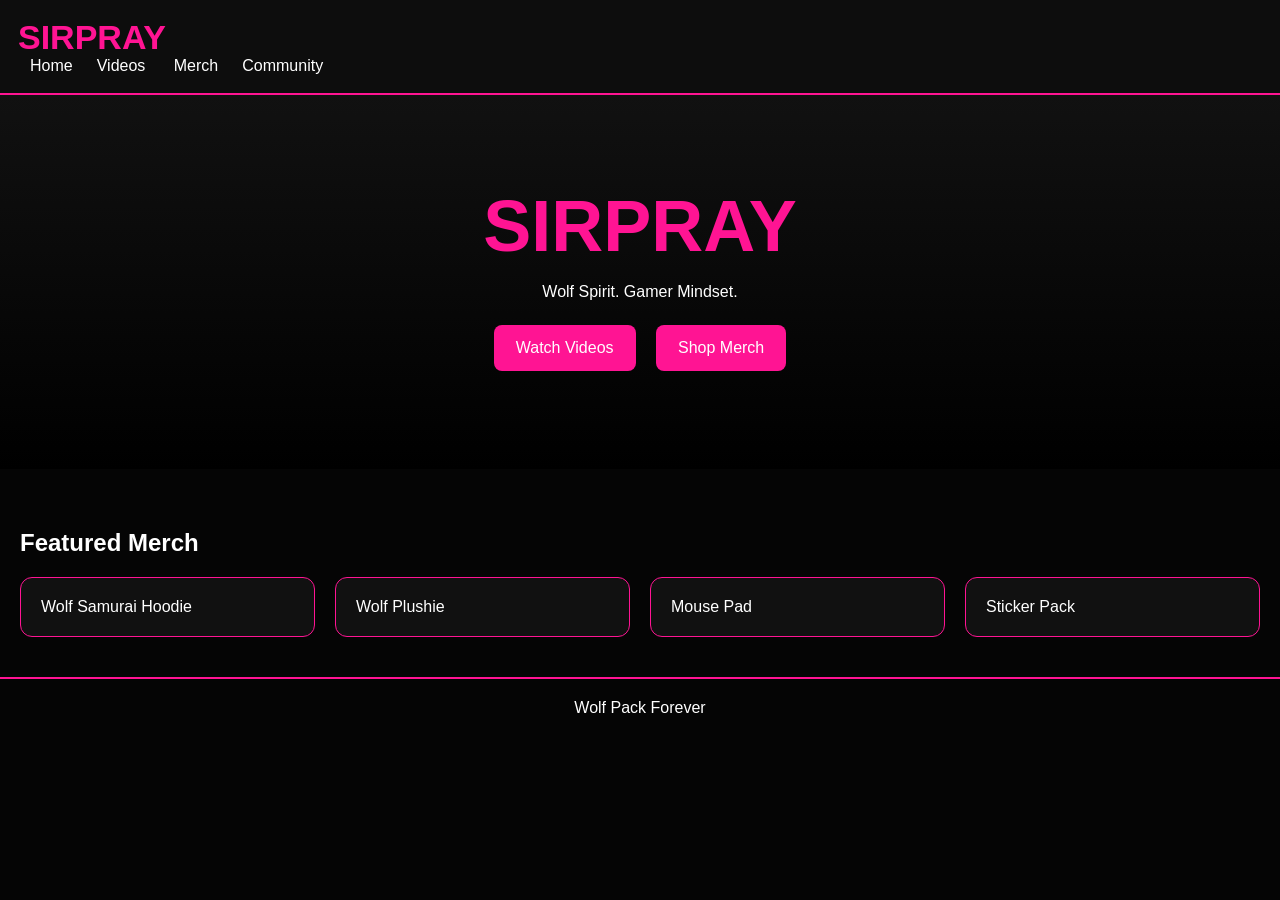
<file: index.html>
<html><head><title>SirPray Gaming</title><link rel='stylesheet' href='style.css'></head>
<body><header><span class='logo'>SIRPRAY</span><nav>
<a href='index.html'>Home</a><a href='videos.html'>Videos</a>
<a href='merch.html'>Merch</a><a href='community.html'>Community</a></nav></header>
<section class='hero'><h1>SIRPRAY</h1><p>Wolf Spirit. Gamer Mindset.</p>
<a class='btn' href='videos.html'>Watch Videos</a>
<a class='btn' href='merch.html'>Shop Merch</a></section>
<section class='section'><h2>Featured Merch</h2><div class='grid'>
<div class='card'>Wolf Samurai Hoodie</div><div class='card'>Wolf Plushie</div>
<div class='card'>Mouse Pad</div><div class='card'>Sticker Pack</div></div></section>
<footer>Wolf Pack Forever</footer></body></html>
</file>
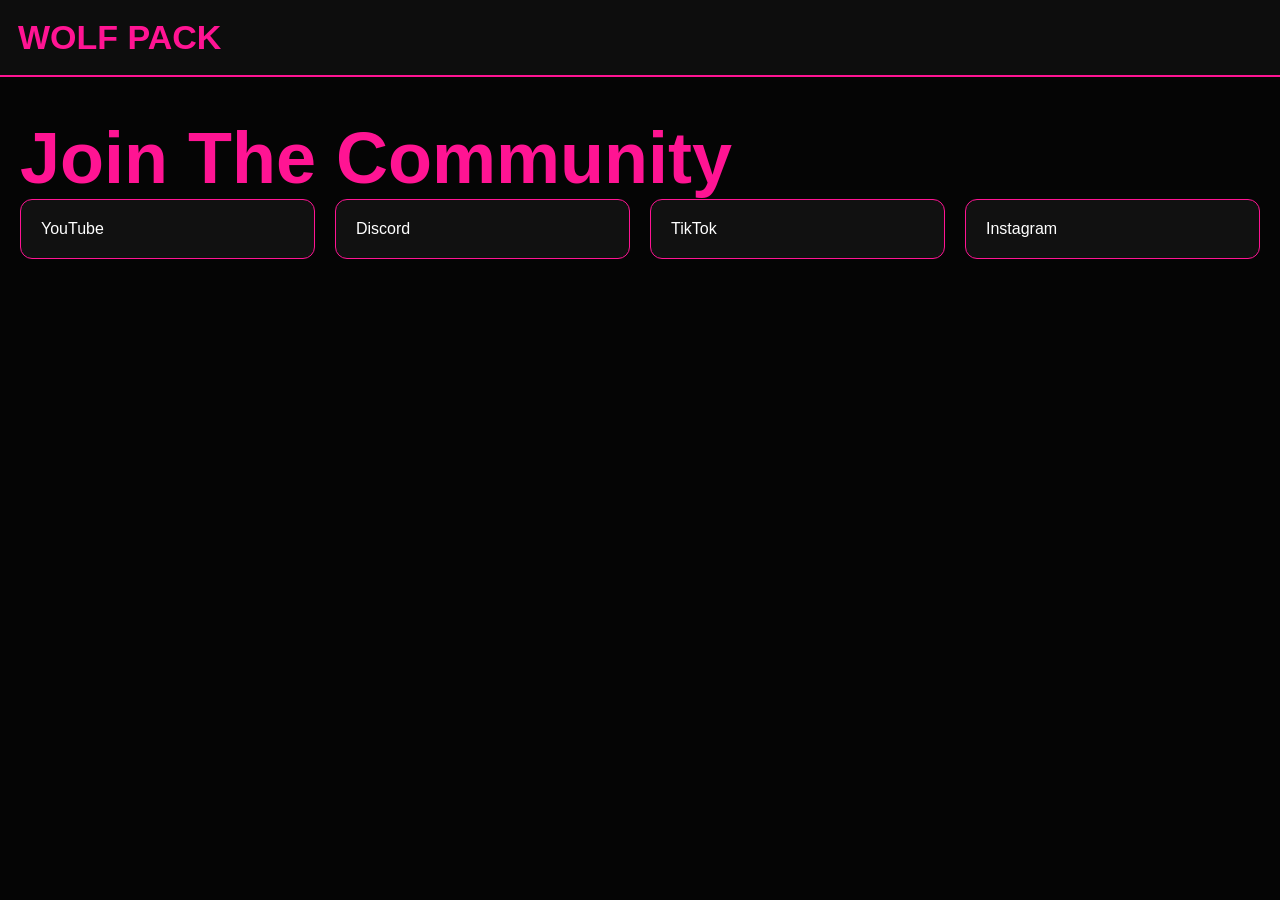
<file: community.html>
<html><head><title>Community</title><link rel='stylesheet' href='style.css'></head><body>
<header><span class='logo'>WOLF PACK</span></header>
<section class='section'><h1>Join The Community</h1>
<div class='grid'><div class='card'>YouTube</div><div class='card'>Discord</div>
<div class='card'>TikTok</div><div class='card'>Instagram</div></div></section></body></html>
</file>
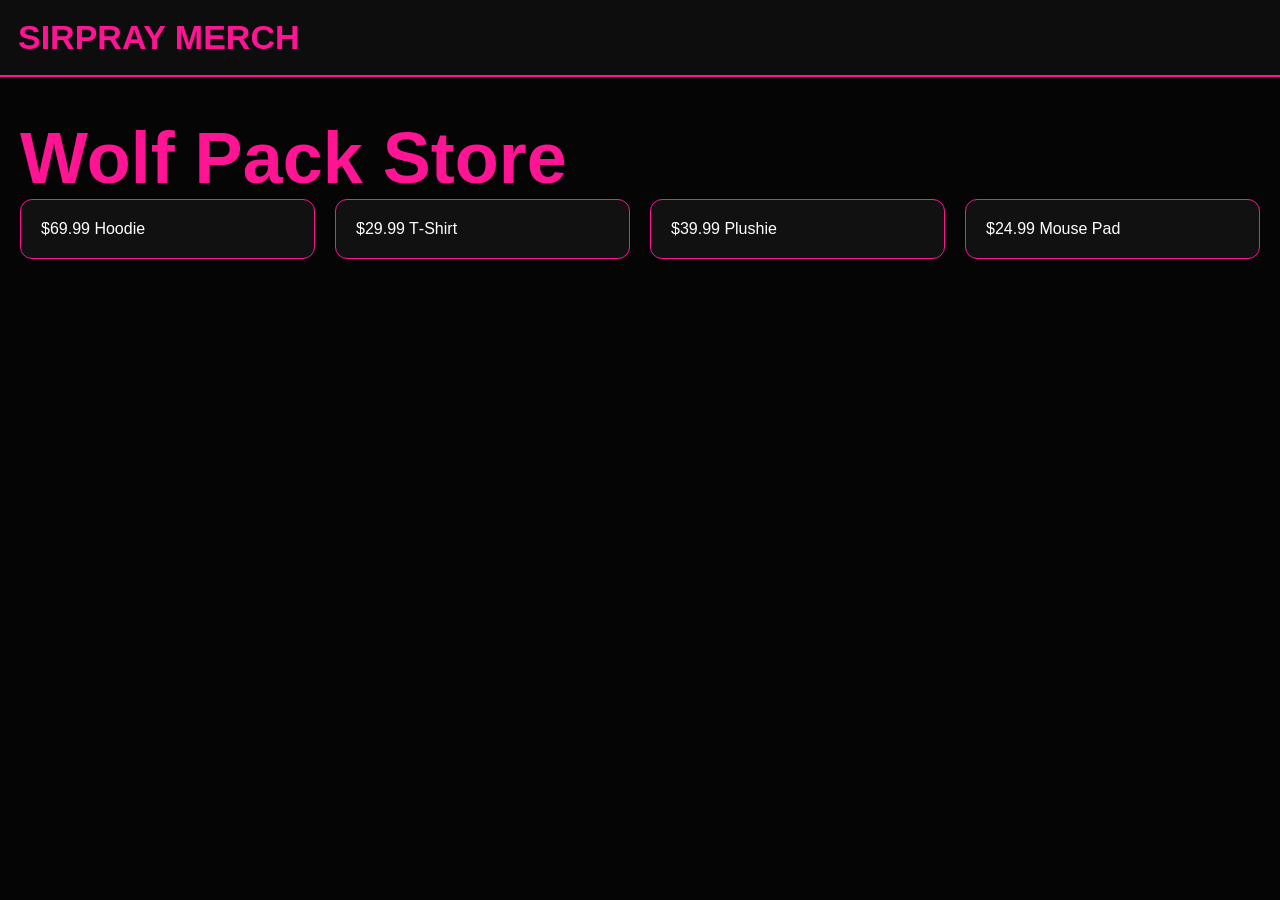
<file: merch.html>
<html><head><title>Merch</title><link rel='stylesheet' href='style.css'></head><body>
<header><span class='logo'>SIRPRAY MERCH</span></header>
<section class='section'><h1>Wolf Pack Store</h1><div class='grid'>
<div class='card'>$69.99 Hoodie</div><div class='card'>$29.99 T‑Shirt</div>
<div class='card'>$39.99 Plushie</div><div class='card'>$24.99 Mouse Pad</div></div></section></body></html>
</file>
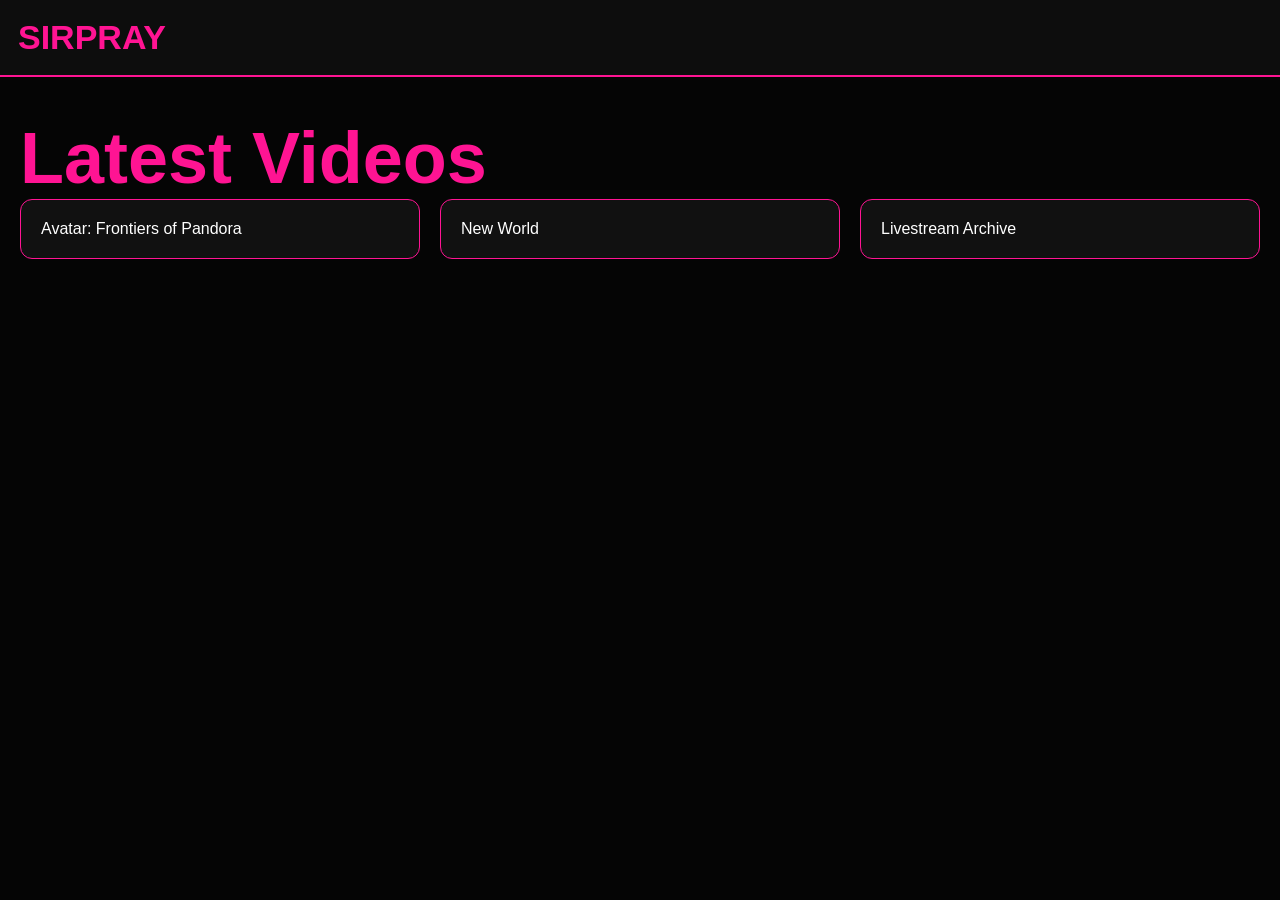
<file: videos.html>
<html><head><title>Videos</title><link rel='stylesheet' href='style.css'></head><body>
<header><span class='logo'>SIRPRAY</span></header>
<section class='section'><h1>Latest Videos</h1><div class='grid'>
<div class='card'>Avatar: Frontiers of Pandora</div>
<div class='card'>New World</div>
<div class='card'>Livestream Archive</div></div></section></body></html>
</file>
<file: style.css>
body{margin:0;background:#050505;color:#fff;font-family:Arial,sans-serif}
header{background:#0d0d0d;border-bottom:2px solid #ff1493;padding:18px}
nav a{color:#fff;text-decoration:none;margin:0 12px}
.logo{color:#ff1493;font-size:34px;font-weight:bold}
.hero{padding:90px 20px;text-align:center;background:linear-gradient(180deg,#111,#000)}
h1{font-size:72px;color:#ff1493;margin:0}
.btn{background:#ff1493;color:#fff;padding:14px 22px;border-radius:8px;text-decoration:none;display:inline-block;margin:8px}
.section{padding:40px 20px}
.grid{display:grid;grid-template-columns:repeat(auto-fit,minmax(220px,1fr));gap:20px}
.card{background:#111;border:1px solid #ff1493;padding:20px;border-radius:12px}
footer{border-top:2px solid #ff1493;padding:20px;text-align:center}
</file>
